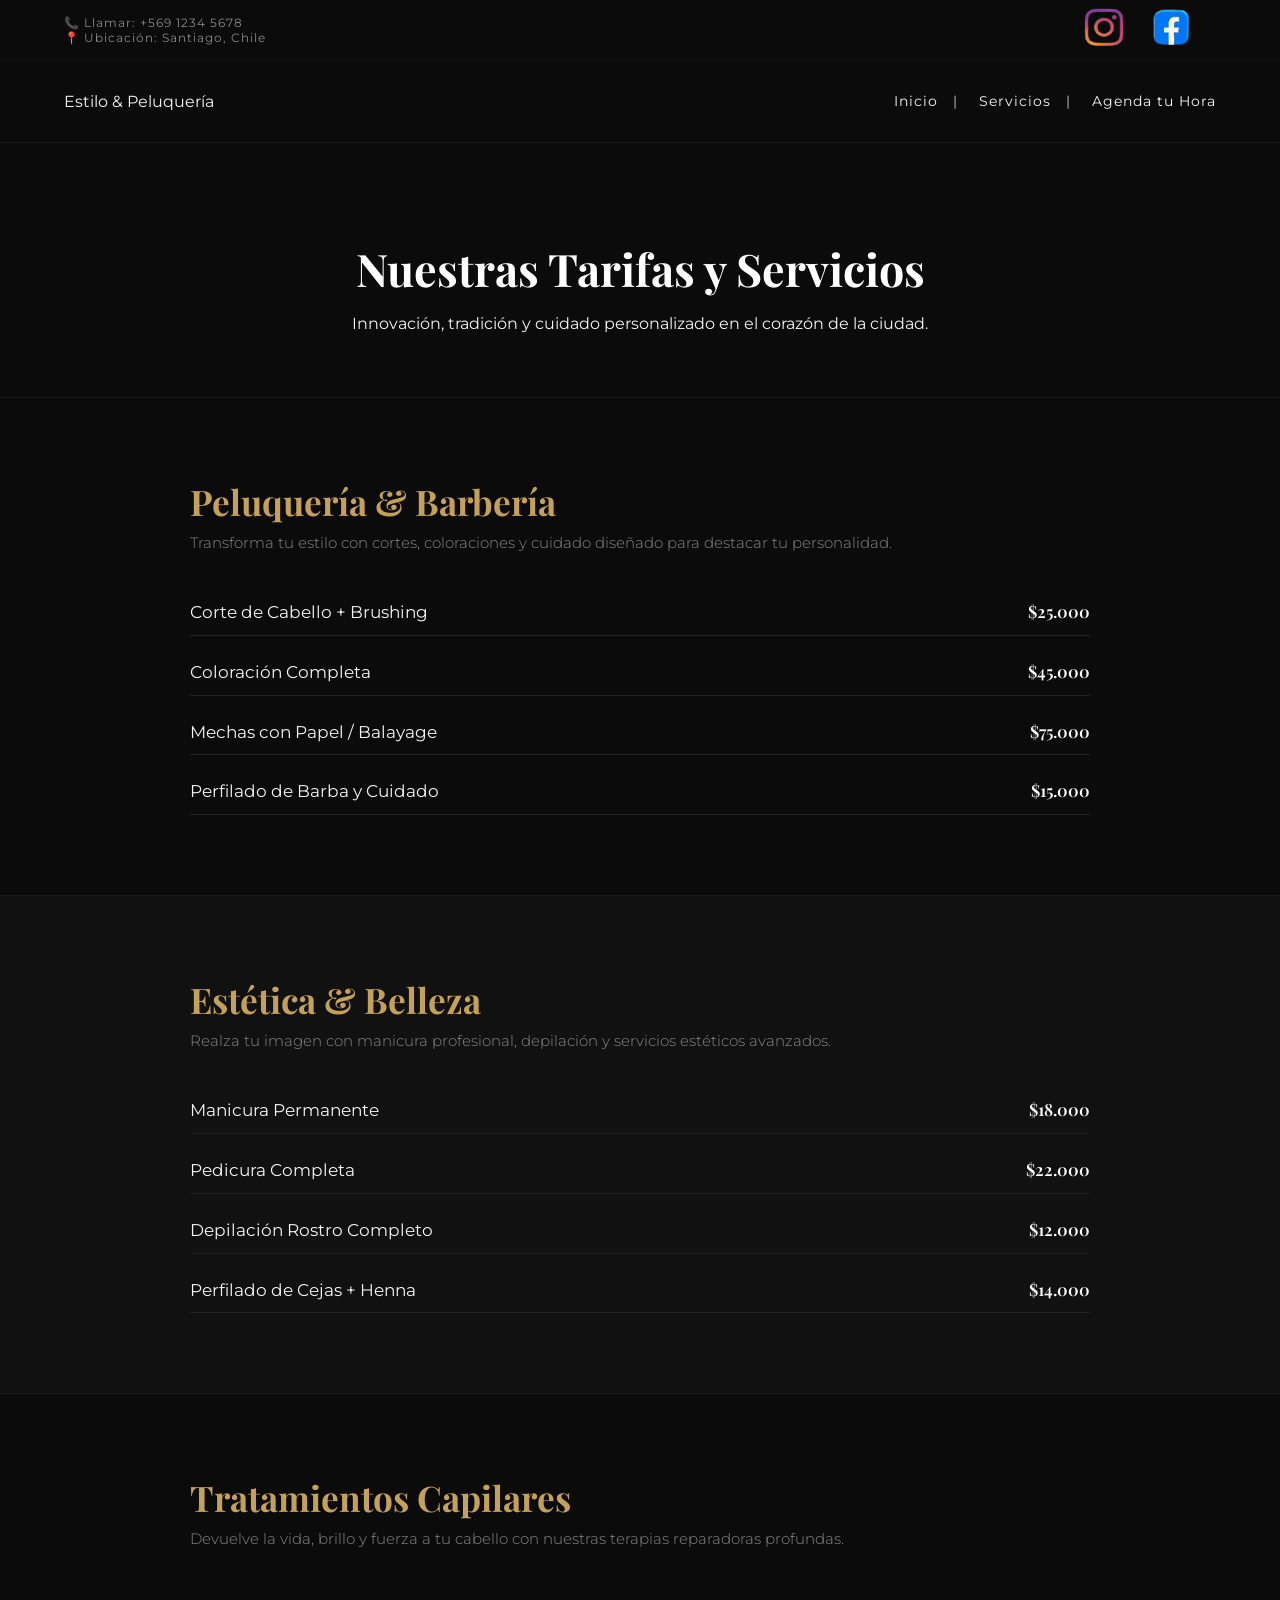
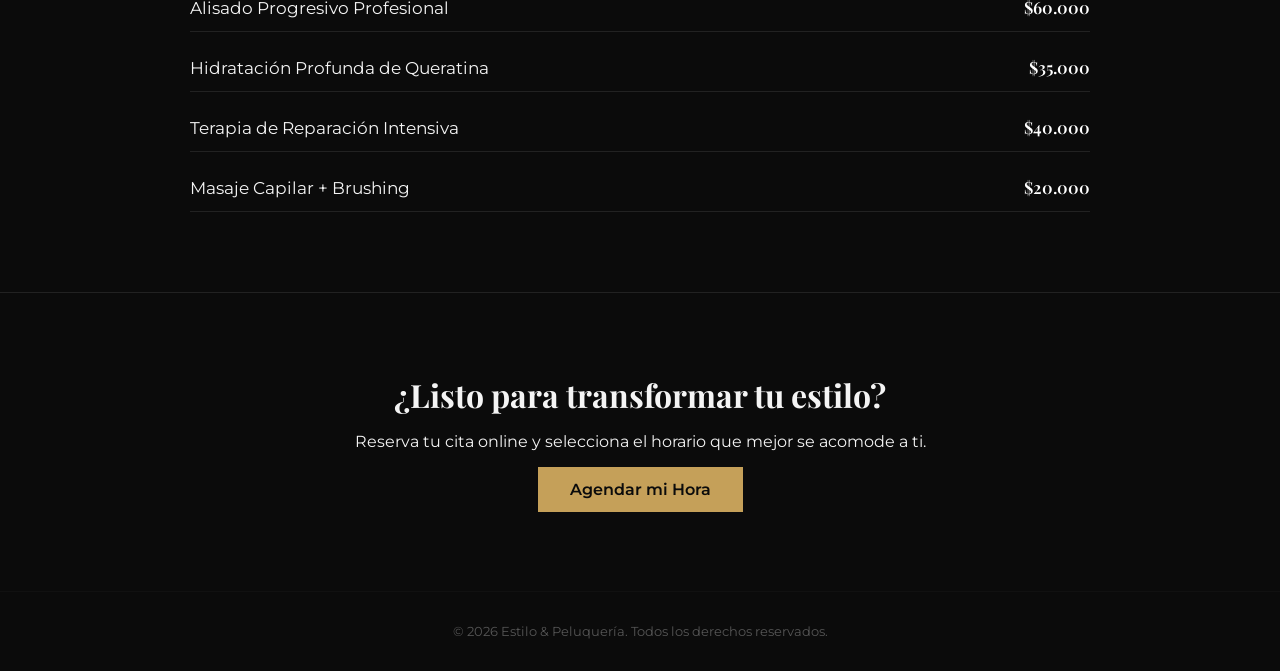
<file: servicios.html>
<!DOCTYPE html>
<html lang="es">
<head>
    <meta charset="UTF-8">
    <meta name="viewport" content="width=device-width, initial-scale=1.0">
    <title>Servicios y Tarifas | Tu Salón de Belleza</title>
    <link rel="stylesheet" href="style.css">
    <!-- Google Fonts -->
    <link rel="preconnect" href="https://fonts.googleapis.com">
    <link rel="preconnect" href="https://fonts.gstatic.com" crossorigin>
    <link href="https://fonts.googleapis.com/css2?family=Montserrat:wght@300;400;500;600;700&family=Playfair+Display:wght@400;600;700&display=swap" rel="stylesheet">
</head>
<body>
    <!-- Contenedor para el efecto de destellos en el fondo -->
    <div class="destellos-background">
        <div class="destello d1"></div>
        <div class="destello d2"></div>
        <div class="destello d3"></div>
        <div class="destello d4"></div>
        <div class="destello d5"></div>
        <div class="destello d6"></div>
        <div class="destello d7"></div>
        <div class="destello d8"></div>
    </div>
    <!-- Barra Superior Delgada de Contacto -->
    <div class="top-bar">
        <div class="top-bar-content">
            <div class="top-contact">
                <a href="tel:+56912345678">📞 Llamar: +569 1234 5678</a><br>
                <a href="https://google.com" target="_blank">📍 Ubicación: Santiago, Chile</a>
            </div>
            <div class="top-social">
                <a href="https://instagram.com" target="_blank">
                    <img id="instagram_img" src="img/logo_instagram.png" class="logo_social">
                </a>
                <a href="https://facebook.com" target="_blank">
                    <img id="facebook_img" src="img/logo_facebook.png" class="logo_social">
                </a>
            </div>
        </div>
    </div>

    <!-- Barra de Navegación (Misma de index.html para mantener consistencia) -->
    <header>
        <div class="logo">Estilo & Peluquería</div>
        <nav>
            <ul class="nav-links">
                <li><a href="index.html">Inicio</a></li>
                
                <!-- Menú principal con Submenú -->
                <li class="dropdown">
                    <a href="servicios.html" class="dropdown-toggle">Servicios</a>
                    <ul class="submenu">
                        <li><a href="#peluqueria">Peluquería</a></li>
                        <li><a href="#estetica">Estética y Belleza</a></li>
                        <li><a href="#tratamientos">Tratamientos Capilares</a></li>
                    </ul>
                </li>
                
                <li><a href="index.html#reserva">Agenda tu Hora</a></li>
            </ul>
        </nav>
    </header>

    <!-- Encabezado de la página de servicios -->
    <section class="servicios-hero animar-elemento">
        <h1>Nuestras Tarifas y Servicios</h1>
        <p>Innovación, tradición y cuidado personalizado en el corazón de la ciudad.</p>
    </section>

    <!-- Sección 1: Peluquería & Barbería -->
    <section id="peluqueria" class="servicio-seccion">
        <div class="seccion-contenedor animar-elemento">
            <h2>Peluquería & Barbería</h2>
            <p class="seccion-subtitulo">Transforma tu estilo con cortes, coloraciones y cuidado diseñado para destacar tu personalidad.</p>
            
            <div class="tabla-tarifas">
                <div class="tarifa-item">
                    <span class="servicio-nombre">Corte de Cabello + Brushing</span>
                    <span class="servicio-precio">$25.000</span>
                </div>
                <div class="tarifa-item">
                    <span class="servicio-nombre">Coloración Completa</span>
                    <span class="servicio-precio">$45.000</span>
                </div>
                <div class="tarifa-item">
                    <span class="servicio-nombre">Mechas con Papel / Balayage</span>
                    <span class="servicio-precio">$75.000</span>
                </div>
                <div class="tarifa-item">
                    <span class="servicio-nombre">Perfilado de Barba y Cuidado</span>
                    <span class="servicio-precio">$15.000</span>
                </div>
            </div>
        </div>
    </section>

    <!-- Sección 2: Estética & Belleza -->
    <section id="estetica" class="servicio-seccion fondo-alterno">
        <div class="seccion-contenedor">
            <h2 class="animar-elemento">Estética & Belleza</h2>
            <p class="seccion-subtitulo animar-elemento">Realza tu imagen con manicura profesional, depilación y servicios estéticos avanzados.</p>
            
            <div class="tabla-tarifas">
                <div class="tarifa-item">
                    <span class="servicio-nombre animar-elemento">Manicura Permanente</span>
                    <span class="servicio-precio animar-elemento">$18.000</span>
                </div>
                <div class="tarifa-item">
                    <span class="servicio-nombre animar-elemento">Pedicura Completa</span>
                    <span class="servicio-precio animar-elemento">$22.000</span>
                </div>
                <div class="tarifa-item">
                    <span class="servicio-nombre animar-elemento">Depilación Rostro Completo</span>
                    <span class="servicio-precio animar-elemento">$12.000</span>
                </div>
                <div class="tarifa-item">
                    <span class="servicio-nombre animar-elemento">Perfilado de Cejas + Henna</span>
                    <span class="servicio-precio animar-elemento">$14.000</span>
                </div>
            </div>
        </div>
    </section>

    <!-- Sección 3: Tratamientos Capilares -->
    <section id="tratamientos" class="servicio-seccion">
        <div class="seccion-contenedor">
            <h2 class="animar-elemento">Tratamientos Capilares</h2>
            <p class="seccion-subtitulo animar-elemento">Devuelve la vida, brillo y fuerza a tu cabello con nuestras terapias reparadoras profundas.</p>
            
            <div class="tabla-tarifas">
                <div class="tarifa-item">
                    <span class="servicio-nombre animar-elemento">Alisado Progresivo Profesional</span>
                    <span class="servicio-precio animar-elemento">$60.000</span>
                </div>
                <div class="tarifa-item">
                    <span class="servicio-nombre animar-elemento">Hidratación Profunda de Queratina</span>
                    <span class="servicio-precio animar-elemento">$35.000</span>
                </div>
                <div class="tarifa-item">
                    <span class="servicio-nombre animar-elemento">Terapia de Reparación Intensiva</span>
                    <span class="servicio-precio animar-elemento">$40.000</span>
                </div>
                <div class="tarifa-item">
                    <span class="servicio-nombre animar-elemento">Masaje Capilar + Brushing</span>
                    <span class="servicio-precio animar-elemento">$20.000</span>
                </div>
            </div>
        </div>
    </section>

    <!-- Bloque de llamado a la acción final -->
    <section class="cta-servicios">
        <h3 class="animar-elemento">¿Listo para transformar tu estilo?</h3>
        <p class="animar-elemento">Reserva tu cita online y selecciona el horario que mejor se acomode a ti.</p>
        <a href="index.html#reserva" class="btn animar-elemento">Agendar mi Hora</a>
    </section>

    <footer>
        <p>&copy; 2026 Estilo & Peluquería. Todos los derechos reservados.</p>
    </footer>
    <script src="script.js"></script>
</body>
</html>
</file>
<file: style.css>
/* --- ENTORNO BASE SEGURO DE TU WEB --- */
html, body {
    background-color: #0b0b0b !important; /* El negro elegante de base */
    color: var(--text-color);
    font-family: 'Montserrat', sans-serif;
    margin: 0;
    padding: 0;
}

html {
    scroll-behavior: smooth;
}

/* Devolvemos los fondos negros sólidos a tus secciones para asegurar consistencia */
.hero, .servicios, .reserva-section, .servicio-seccion, .servicios-hero {
    background-color: var(--bg-color);
    position: relative;
}

/* Asegurar que ninguna sección rompa el cristal */
section, footer, .top-bar, .seccion-contenedor {
    background-color: transparent !important;
}

:root {
    --bg-color: #0b0b0b;
    --text-color: #f4f4f4;
    --accent-color: #c5a059; /* Tono de acento elegante */
    --white: #ffffff;
    --gray: #1a1a1a;
}

* {
    margin: 0;
    padding: 0;
    box-sizing: border-box;
}


h1, h2, h3 {
    font-family: 'Playfair Display', serif;
}

header {
    display: flex;
    justify-content: space-between;
    align-items: center;
    padding: 1.5rem 5%;
    background-color: var(--bg-color);
    border-bottom: 1px solid var(--gray);
    position: sticky;
    top: 0;
    z-index: 1000;
}
/* Reset y estilos básicos de la lista de navegación */


.nav-links {
    list-style: none;
    display: flex;
    align-items: center;
    gap: 0.5rem;
}

.nav-links > li > a {
    display: inline-block;
    position: relative;
}

/* Agrega el separador después de cada enlace principal */
.nav-links > li:not(:last-child) > a::after {
    content: "|";
    margin-left: 15px;  /* Espacio antes de la barra */
    margin-right: 5px; /* Espacio después de la barra si el siguiente li está muy pegado */
    color: #ccc;        /* Cambia el color según el diseño de tu web */
}


.nav-links li {
    position: relative; /* Esencial para posicionar el submenú debajo */
}

.nav-links > li > a {
    text-decoration: none;
}
.nav-links a {
    color: var(--text-color);
    text-decoration: none;
    font-size: 0.9rem;
    letter-spacing: 1px;
    transition: color 0.3s;
    display: block;
    padding: 0.5rem 0;
}

.nav-links a:hover {
    color: var(--accent-color);
}

nav a {
    color: var(--text-color);
    text-decoration: none;
    margin-left: 0.5rem;
    font-size: 0.9rem;
    letter-spacing: 1px;
    transition: color 0.3s;
}

nav a:hover {
    color: var(--accent-color);
}

/* --- ESTILOS DEL SUBMENÚ (DROPDOWN) --- */

/* Ocultar el submenú por defecto y darle estilo */
.submenu {
    position: absolute;
    top: 100%; /* Se posiciona justo debajo del botón principal */
    left: 0;
    background-color: var(--bg-color);
    border: 1px solid var(--gray);
    list-style: none;
    min-width: 100px;
    padding: 0.5rem 0;
    
    /* Efecto de desvanecimiento oculto */
    opacity: 0;
    visibility: hidden;
    transform: translateY(10px);
    transition: opacity 0.3s ease, transform 0.3s ease, visibility 0.3s;
    z-index: 1000;
}

.submenu li a {
    padding: 0.6rem 0;
    font-size: 0.85rem;
    white-space: nowrap; /* Evita que el texto se parta en dos líneas */
}

.submenu li a:hover {
    background-color: var(--gray);
    color: var(--accent-color);
}

/* Mostrar el submenú de forma fluida al pasar el cursor */
.dropdown:hover .submenu {
    opacity: 1;
    visibility: visible;
    transform: translateY(0);
}

.hero {
    height: 80vh;
    display: flex;
    flex-direction: column;
    justify-content: center;
    align-items: center;
    text-align: center;
    padding: 0 1rem;
    background: linear-gradient(rgba(0,0,0,0.7), rgba(0,0,0,0.7)), url('imagen-peluqueria.jpg') center/cover;
}

.hero h1 {
    font-size: 3rem;
    margin-bottom: 1rem;
    color: var(--white);
}

.btn, .btn-whatsapp {
    display: inline-block;
    padding: 0.8rem 2rem;
    background-color: var(--accent-color);
    color: var(--bg-color);
    text-decoration: none;
    font-weight: 600;
    border: none;
    cursor: pointer;
    transition: opacity 0.3s;
    margin-top: 1rem;
}

.btn:hover, .btn-whatsapp:hover {
    opacity: 0.85;
}

.servicios {
    padding: 5rem 10%;
    text-align: center;
    z-index: 900;
}

.grid-servicios {
    display: grid;
    grid-template-columns: repeat(auto-fit, minmax(250px, 1fr));
    gap: 2rem;
    margin-top: 3rem;
}

.reserva-section {
    padding: 5rem 10%;
    max-width: 600px;
    margin: 0 auto;
}

.reserva-section form {
    display: flex;
    flex-direction: column;
    gap: 1rem;
    margin-top: 2rem;
}

input, select {
    padding: 0.8rem;
    background-color: var(--gray);
    border: 1px solid #333;
    color: var(--white);
    font-family: 'Montserrat', sans-serif;
}

/* Asegura que al deslizarse, la sección se detenga un poco antes para no quedar tapada por el menú */
section {
    scroll-margin-top: 10px; /* Ajusta este número según la altura real de tu header */
}

/* --- ESTILOS DE LA PÁGINA DE SERVICIOS --- */

.servicios-hero {
    padding: 6rem 5% 4rem 5%;
    text-align: center;
    background-color: var(--bg-color);
    border-bottom: 1px solid var(--gray);
}

.servicios-hero h1 {
    font-size: 2.8rem;
    margin-bottom: 1rem;
    color: var(--white);
}

.servicio-seccion {
    padding: 5rem 10%;
}

.fondo-alterno {
    background-color: rgba(26, 26, 26, 0.4) !important; /* Gris traslúcido que permite ver los destellos */
    border-top: 1px solid #1a1a1a;
    border-bottom: 1px solid #1a1a1a;
}


.seccion-contenedor {
    max-width: 900px;
    margin: 0 auto;
}

.servicio-seccion h2 {
    font-size: 2.2rem;
    color: var(--accent-color);
    margin-bottom: 0.5rem;
}

.seccion-subtitulo {
    font-size: 0.95rem;
    color: #888;
    margin-bottom: 3rem;
    font-weight: 300;
}

/* Tabla de tarifas minimalista */
.tabla-tarifas {
    display: flex;
    flex-direction: column;
    gap: 1.5rem;
}

.tarifa-item {
    display: flex;
    justify-content: space-between;
    align-items: flex-end;
    padding-bottom: 0.8rem;
    border-bottom: 1px solid #222; /* Línea divisoria sutil */
    font-size: 1.05rem;
}

.servicio-nombre {
    color: var(--text-color);
    font-weight: 400;
}

.servicio-precio {
    color: var(--white);
    font-weight: 600;
    font-family: 'Playfair Display', serif;
}

.cta-servicios {
    text-align: center;
    padding: 5rem 5%;
    background-color: var(--gray);
    border-top: 1px solid #222;
}

.cta-servicios h3 {
    font-size: 2rem;
    margin-bottom: 1rem;
}

footer {
    text-align: center;
    padding: 2rem;
    font-size: 0.8rem;
    color: #555;
    border-top: 1px solid #111;
}

/* --- SISTEMA DE 8 MICRO-DESTELLOS CON Z-INDEX CORREGIDO --- */

.destellos-background {
    position: fixed !important;
    top: 0 !important;
    left: 0 !important;
    width: 100vw !important;
    height: 100vh !important;
    overflow: hidden !important;
    pointer-events: none !important; /* Esencial: permite hacer clic en los botones de abajo */
    background-color: transparent !important; /* Mantiene la transparencia para no tapar la web */
    
    /* TU SOLUCIÓN: Elevamos las luces para ganarle al bloqueo del navegador */
    z-index: 10 !important; 
    
    /* Fusiona las luces con los textos e imágenes de fondo de forma orgánica */
    mix-blend-mode: screen !important; 
}

/* Diseño original: pequeños diamantes de luz nítidos y brillantes */
.destello {
    position: absolute !important;
    background: radial-gradient(circle, #ffffff 0%, #c5a059 40%, rgba(0, 0, 0, 0) 100%) !important;
    border-radius: 50% !important;
    filter: drop-shadow(0 0 5px #c5a059) !important;
    opacity: 0;
    display: block !important;
}

/* Tamaños mini personalizados y asignación de rutas */
.d1 { width: 6px; height: 6px; top: 15%; left: 15%; animation: rutaCorta 18s infinite linear !important; }
.d2 { width: 4px; height: 4px; top: 70%; left: 80%; animation: rutaLarga 24s infinite linear !important; animation-delay: 2s; }
.d3 { width: 8px; height: 8px; top: 35%; left: 40%; animation: rutaDiagonal 20s infinite linear !important; animation-delay: 4s; }
.d4 { width: 5px; height: 5px; top: 85%; left: 25%; animation: rutaCorta 22s infinite linear !important; animation-delay: 1s; }
.d5 { width: 7px; height: 7px; top: 25%; left: 65%; animation: rutaDiagonal 16s infinite linear reverse !important; animation-delay: 3s; }
.d6 { width: 4px; height: 4px; top: 50%; left: 10%; animation: rutaLarga 28s infinite linear !important; animation-delay: 6s; }
.d7 { width: 6px; height: 6px; top: 90%; left: 60%; animation: rutaCorta 19s infinite linear reverse !important; animation-delay: 5s; }
.d8 { width: 5px; height: 5px; top: 10%; left: 85%; animation: rutaDiagonal 25s infinite linear !important; animation-delay: 2s; }

/* Trayectorias tridimensionales originales (X, Y) y desvanecimiento continuo */
@keyframes rutaCorta {
    0% { opacity: 0; transform: translate(0, 0) scale(0.5); }
    20% { opacity: 0.9; }
    50% { opacity: 0.4; transform: translate(80px, -60px) scale(1.2); }
    80% { opacity: 0.8; }
    100% { opacity: 0; transform: translate(40px, -120px) scale(0.5); }
}

@keyframes rutaLarga {
    0% { opacity: 0; transform: translate(0, 0); }
    15% { opacity: 1; }
    50% { opacity: 0.3; transform: translate(-180px, -140px) scale(1.3); }
    85% { opacity: 0.9; }
    100% { opacity: 0; transform: translate(-90px, -280px); }
}

@keyframes rutaDiagonal {
    0% { opacity: 0; transform: translate(0, 0); }
    30% { opacity: 1; transform: translate(140px, 90px); }
    70% { opacity: 0.5; transform: translate(70px, 180px); }
    100% { opacity: 0; transform: translate(-40px, 90px); }
}

/* --- INTERACTIVIDAD EN LAS TARJETAS DE SERVICIO (`index.html`) --- */

.servicio-card {
    background-color: var(--gray);
    padding: 2.5rem 2rem;
    border: 1px solid #222;
    color: var(--text-color);
    font-weight: 500;
    letter-spacing: 1px;
    
    /* Transición suave para todos los cambios visuales */
    transition: transform 0.4s cubic-bezier(0.16, 1, 0.3, 1), 
                border-color 0.4s ease, 
                box-shadow 0.4s ease, 
                color 0.4s ease;
    cursor: pointer;
    position: relative;
    overflow: hidden;
}

/* Efecto Hover: Eleva la tarjeta, cambia el borde al color de acento y genera un reflejo */
.servicio-card:hover {
    transform: translateY(-8px); /* Eleva la tarjeta con elegancia */
    border-color: var(--accent-color); /* El borde se ilumina en dorado/nude */
    color: var(--white);
    
    /* Sombra difuminada dorada muy sutil de fondo */
    box-shadow: 0 10px 30px rgba(197, 160, 89, 0.1); 
}

/* Línea decorativa inferior que aparece al pasar el mouse */
.servicio-card::after {
    content: '';
    position: absolute;
    bottom: 0;
    left: 0;
    width: 100%;
    height: 2px;
    background-color: var(--accent-color);
    transform: scaleX(0);
    transition: transform 0.4s ease;
}

.servicio-card:hover::after {
    transform: scaleX(1);
}

/* --- BARRA SUPERIOR DELGADA (TOP BAR) --- */
.top-bar {
    background-color: #000000;
    border-bottom: 1px solid #111;
    padding: 0.5rem 5%;
    font-size: 0.75rem;
    letter-spacing: 1px;
}

.top-bar-content {
    display: flex;
    justify-content: space-between;
    align-items: center;
    max-width: 1200px;
    margin: 0 auto;
}

.top-contact a, .top-social a {
    color: #888;
    text-decoration: none;
    margin-right: 1.5rem;
    transition: color 0.3s ease;
}

.top-contact a:hover, .top-social a:hover {
    color: var(--accent-color);
}

/* --- EFECTO DE REVELADO CON SCROLL (FADE-IN UP) --- */

/* Estado inicial: oculto, un poco más abajo y encogido */
.animar-elemento {
    opacity: 0;
    transform: translateY(40px) scale(0.98);
    transition: opacity 0.8s cubic-bezier(0.16, 1, 0.3, 1), 
                transform 0.8s cubic-bezier(0.16, 1, 0.3, 1);
    will-change: transform, opacity;
}

/* Estado activo: cuando el usuario baja y la IA lo detecta, se activa esta clase */
.animar-elemento.visible {
    opacity: 1;
    transform: translateY(0) scale(1);
}

/* Efecto de cascada: si hay varios elementos seguidos (como las tarjetas), se animan uno por uno */
.animar-elemento:nth-child(2) { animation-delay: 0.15s; }
.animar-elemento:nth-child(3) { animation-delay: 0.3s; }
.animar-elemento:nth-child(4) { animation-delay: 0.45s; }

.logo_social {
    width: 40px;
    height: 40px;
}
</file>
